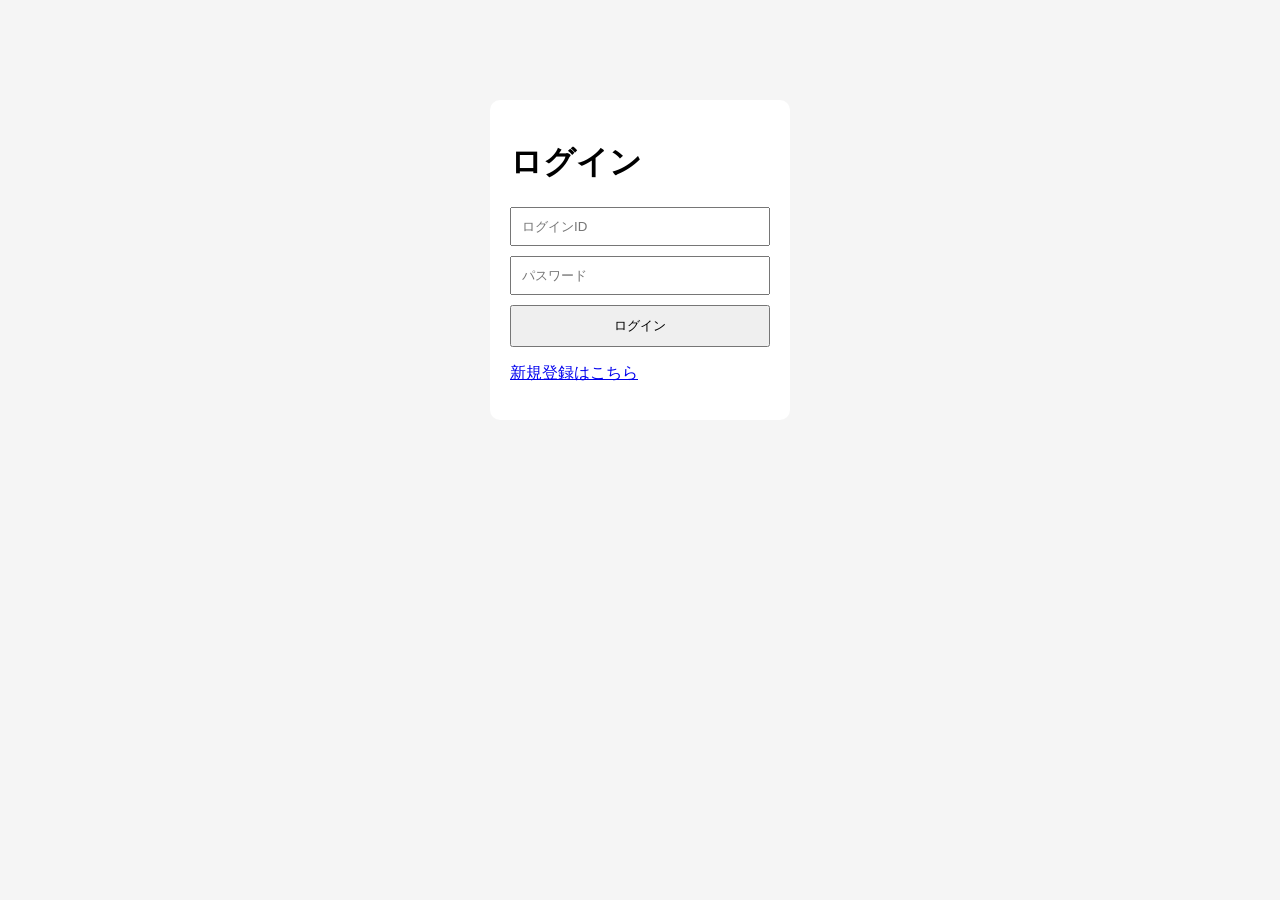
<file: frontend/pages/dashboard.html>
<!DOCTYPE html>
<html lang="ja">

<head>

    <meta charset="UTF-8">
    <meta name="viewport" content="width=device-width, initial-scale=1.0">

    <title>ホーム</title>

    <link rel="stylesheet" href="../css/style.css">

</head>

<body>

    <div class="dashboard-container">

        <div id="header"></div>

        <!-- 最新情報 -->
        <div class="notice-box">

            <h3>最新情報</h3>

            <div class="notice-content">

            </div>

        </div>

        <!-- メニュー -->
        <div class="menu-area">

            <a href="shift-apply.html" class="menu-link">
                ➤ シフト申請
            </a>

            <a href="admin.html" class="menu-link" id="adminMenu">
                ➤ 管理者メニュー
            </a>

        </div>

    </div>

    <script src="../js/authCheck.js"></script>
    <script src="../js/header.js"></script>
    <script src="../js/auth.js"></script>

</body>

</html>
</file>
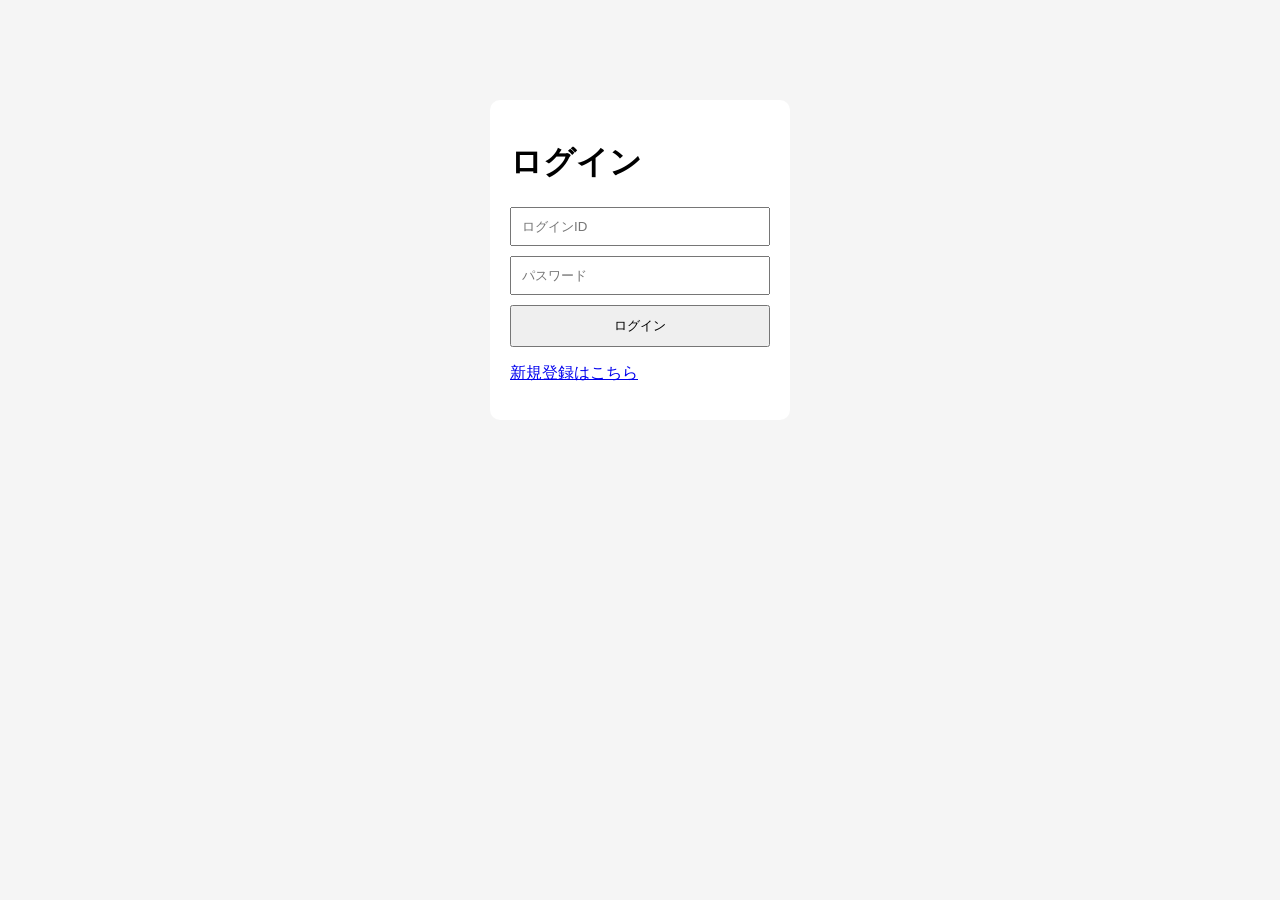
<file: frontend/pages/login.html>
<!DOCTYPE html>
<html lang="ja">
<head>
    <meta charset="UTF-8">
    <meta name="viewport" content="width=device-width, initial-scale=1.0">
    <title>ログイン</title>

    <link rel="stylesheet" href="../css/style.css">
</head>
<body>

    <div class="register-container">

        <h1>ログイン</h1>

        <input type="text" id="loginId" placeholder="ログインID">

        <input type="password" id="password" placeholder="パスワード">

        <button id="loginButton">ログイン</button>

        <p>
            <a href="register.html">新規登録はこちら</a>
        </p>

    </div>

    <script src="../js/auth.js"></script>

</body>
</html>
</file>
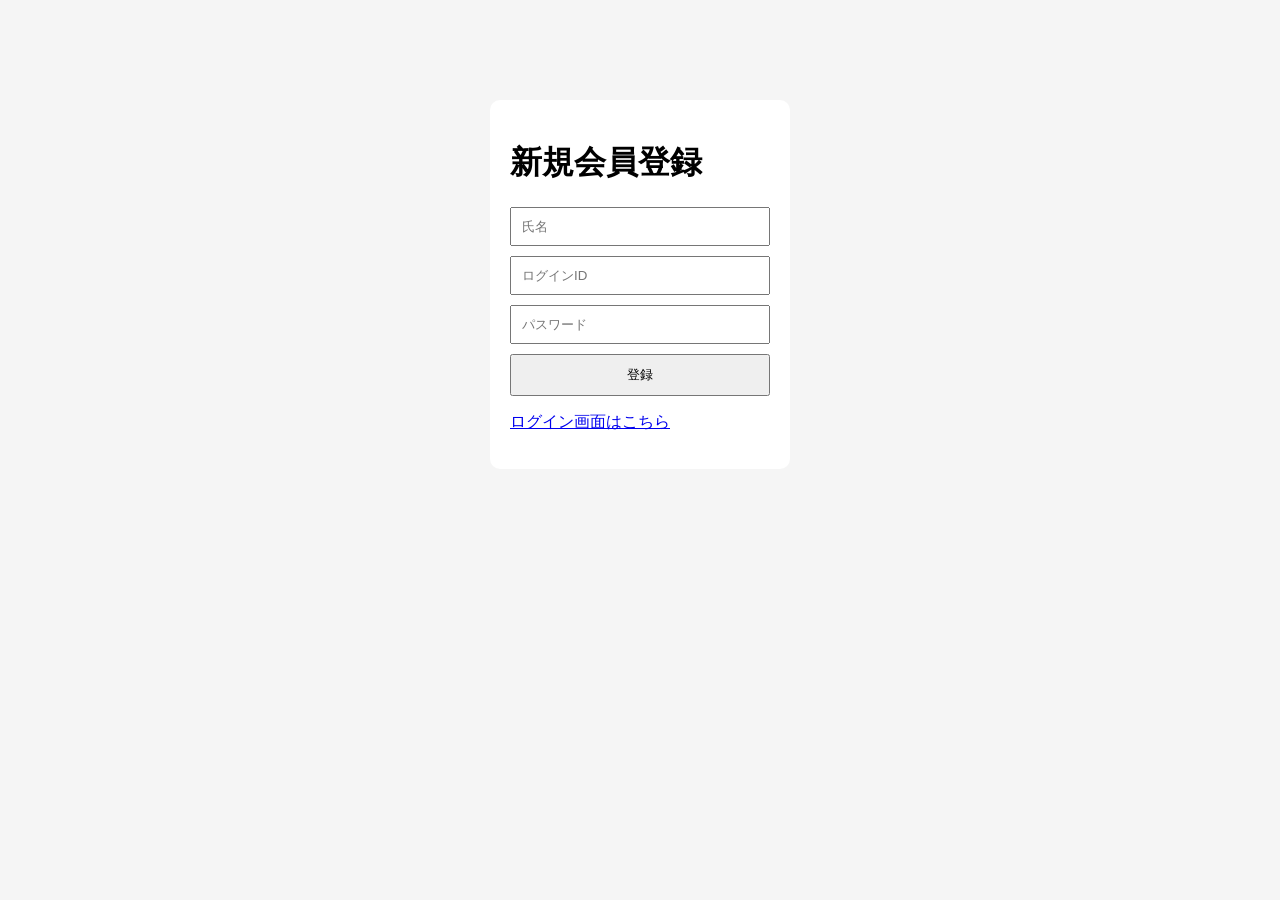
<file: frontend/pages/register.html>
<!DOCTYPE html>
<html lang="ja">
<head>
    <meta charset="UTF-8">
    <meta name="viewport" content="width=device-width, initial-scale=1.0">
    <title>新規登録</title>

    <link rel="stylesheet" href="../css/style.css">
</head>
<body>

    <div class="register-container">
        <h1>新規会員登録</h1>

        <input type="text" id="name" placeholder="氏名">

        <input type="text" id="loginId" placeholder="ログインID">

        <input type="password" id="password" placeholder="パスワード">

        <button id="registerButton">登録</button>

        <p>
            <a href="login.html">ログイン画面はこちら</a>
        </p>
    </div>

    <script src="../js/auth.js"></script>
</body>
</html>
</file>
<file: frontend/css/style.css>
* {
    box-sizing: border-box;
}

body {
    font-family: sans-serif;
    background-color: #f5f5f5;
}

.register-container {
    width: 300px;
    margin: 100px auto;
    padding: 20px;
    background-color: white;
    border-radius: 10px;
}

input {
    width: 100%;
    margin-bottom: 10px;
    padding: 10px;
}

button {
    width: 100%;
    padding: 10px;
    cursor: pointer;
}

/* -------------------------------
   ダッシュボード
-------------------------------- */

.dashboard-container{

    max-width:700px;
    height:750px;

    margin:40px auto;

    padding:30px;

    background-color:white;

    border-radius:10px;

    box-shadow:0 0 10px rgba(0,0,0,0.2);

}

.top-area{

    display:flex;

    justify-content:flex-end;

    align-items:center;

    margin-bottom:30px;

    gap: 10px;

}

#logoutButton{

    width: 100px;
    padding: 10px;
    font-size: 14px;

}

.user-name{

    font-size:18px;

    font-weight:bold;

}

.notice-box{

    margin-top:30px;

    margin-bottom:50px;

    padding:10px;

    border:1px solid #cccccc;

    border-radius:8px;

    min-height:150px;

}

.notice-content{

    margin-top:15px;

}

.menu-area{

    display:flex;

    flex-direction:column;

    align-items:flex-start;

    gap:20px;

}

.menu-link{

    display:inline-block;

    margin:20px 0;

    font-size:20px;

    color:black;

    text-decoration:none;

    cursor:pointer;

}

.menu-link:hover{

    color:blue;

    text-decoration:underline;

}
</file>
